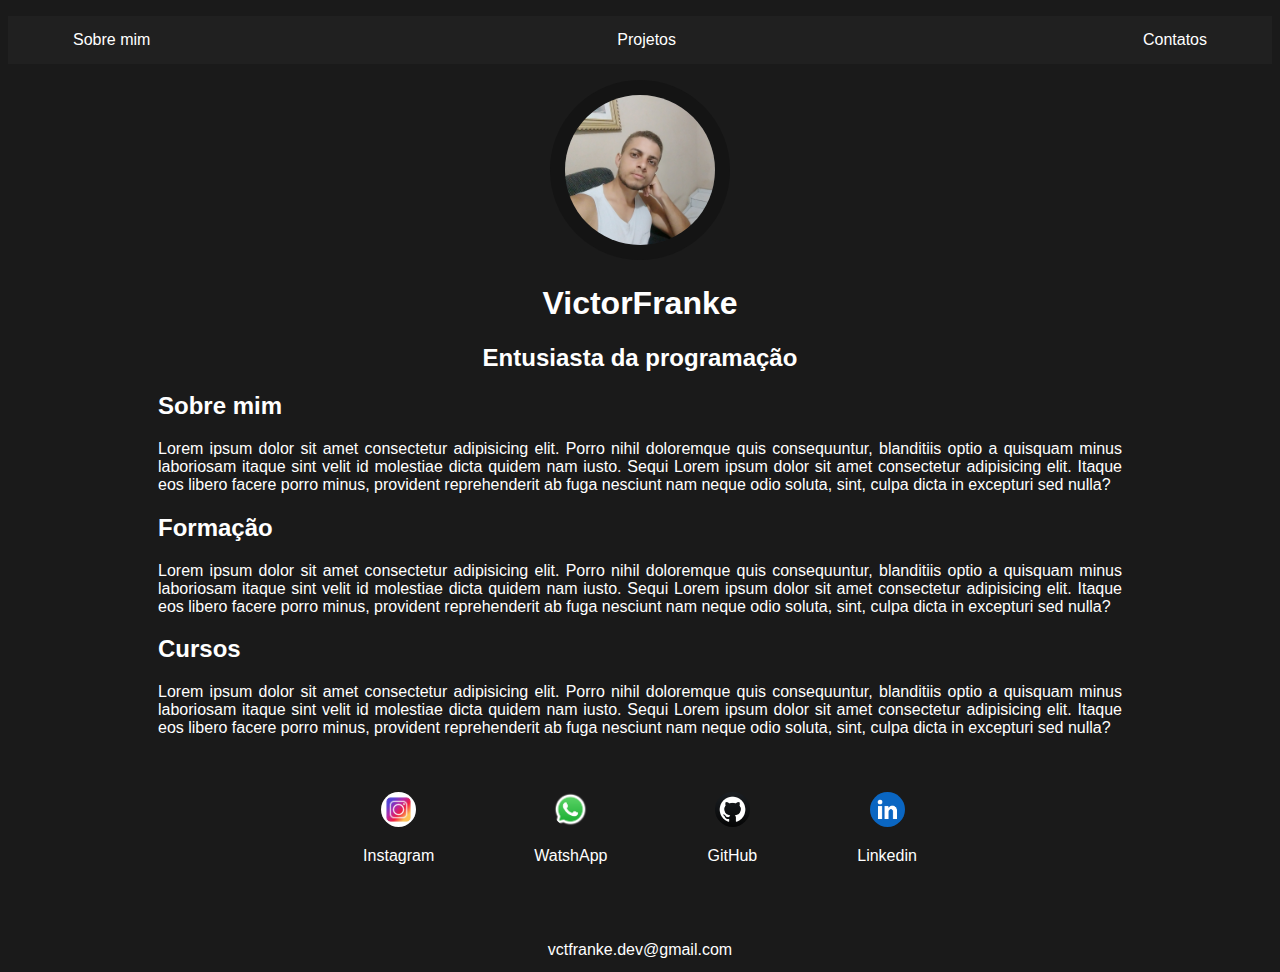
<file: Index.html>
<!DOCTYPE html>
<html lang="en">
<head>
    <meta charset="UTF-8">
    <meta http-equiv="X-UA-Compatible" content="IE=edge">
    <meta name="viewport" content="width=device-width, initial-scale=1.0">
    <title>Sobre mim</title>
    <link rel="stylesheet" href="index.css">
</head>
<body>
    <div>
        <nav>
            <ul>
                <li>
                    <a href="Index.html"> Sobre mim</a>
                </li>
                <li>
                    <a href="projetos.html">Projetos</a>
                </li>
                <li>
                    <a href="contatos.html">Contatos</a>
                </li>
            </ul>
        </nav>
    
        <header>
            <div class="centro">
                <img src="img/capa.jpg">    
            </div>
            <h1 class="centro">VictorFranke</h1>
            <h2 class="centro">Entusiasta da programação</h2>
            
        </header>
    
    
        <main>
            <section>
                <h2 class="just">Sobre mim</h2>
                <p class="just">
                    Lorem ipsum dolor sit amet consectetur adipisicing elit. Porro nihil doloremque quis consequuntur, blanditiis optio a quisquam minus laboriosam itaque sint velit id molestiae dicta quidem nam iusto. Sequi Lorem ipsum dolor sit amet consectetur adipisicing elit. Itaque eos libero facere porro minus, provident reprehenderit ab fuga nesciunt nam neque odio soluta, sint, culpa dicta in excepturi sed nulla?
                </p>
            </section>
            <section>
                <h2 class="just">Formação</h2>
                <p class="just">
                    Lorem ipsum dolor sit amet consectetur adipisicing elit. Porro nihil doloremque quis consequuntur, blanditiis optio a quisquam minus laboriosam itaque sint velit id molestiae dicta quidem nam iusto. Sequi Lorem ipsum dolor sit amet consectetur adipisicing elit. Itaque eos libero facere porro minus, provident reprehenderit ab fuga nesciunt nam neque odio soluta, sint, culpa dicta in excepturi sed nulla?
                </p>
            </section>
            <section>
                <h2 class="just">Cursos</h2>
                <p class="just">
                    Lorem ipsum dolor sit amet consectetur adipisicing elit. Porro nihil doloremque quis consequuntur, blanditiis optio a quisquam minus laboriosam itaque sint velit id molestiae dicta quidem nam iusto. Sequi Lorem ipsum dolor sit amet consectetur adipisicing elit. Itaque eos libero facere porro minus, provident reprehenderit ab fuga nesciunt nam neque odio soluta, sint, culpa dicta in excepturi sed nulla?
                </p>
            </section>
        </main>
    
        <footer>
            <a class="centro" href="https://www.instagram.com/victor_frankee/" target="_blank" rel="noopener noreferrer">
                <img src="img/Instagram.webp">
                <p>Instagram</p>
            </a>
            <a class="centro" href="https://wa.me/qr/GYGKNOIGNU4AH1" target="_blank" rel="noopener noreferrer">
                <img src="img/WhatsApp.svg.webp">
                <p>WatshApp</p>
            </a>
            <a class="centro" href="https://github.com/VictorFranke" target="_blank" rel="noopener noreferrer">
                <img src="img/github.png">
                <p>GitHub</p>
            </a>
            <a class="centro" href="https://www.linkedin.com/in/victor-franke-0a7695237/" target="_blank" rel="noopener noreferrer">
                <img src="img/linkedin.png">
                <p>Linkedin</p>
            </a>
        </footer>
        <footer a>
            <a class="centro" href="https://mail.google.com" target="_blank" rel="noopener noreferrer">
                vctfranke.dev@gmail.com
            </a>
        </footer>
    </div>
    
</body>
</html>
</file>
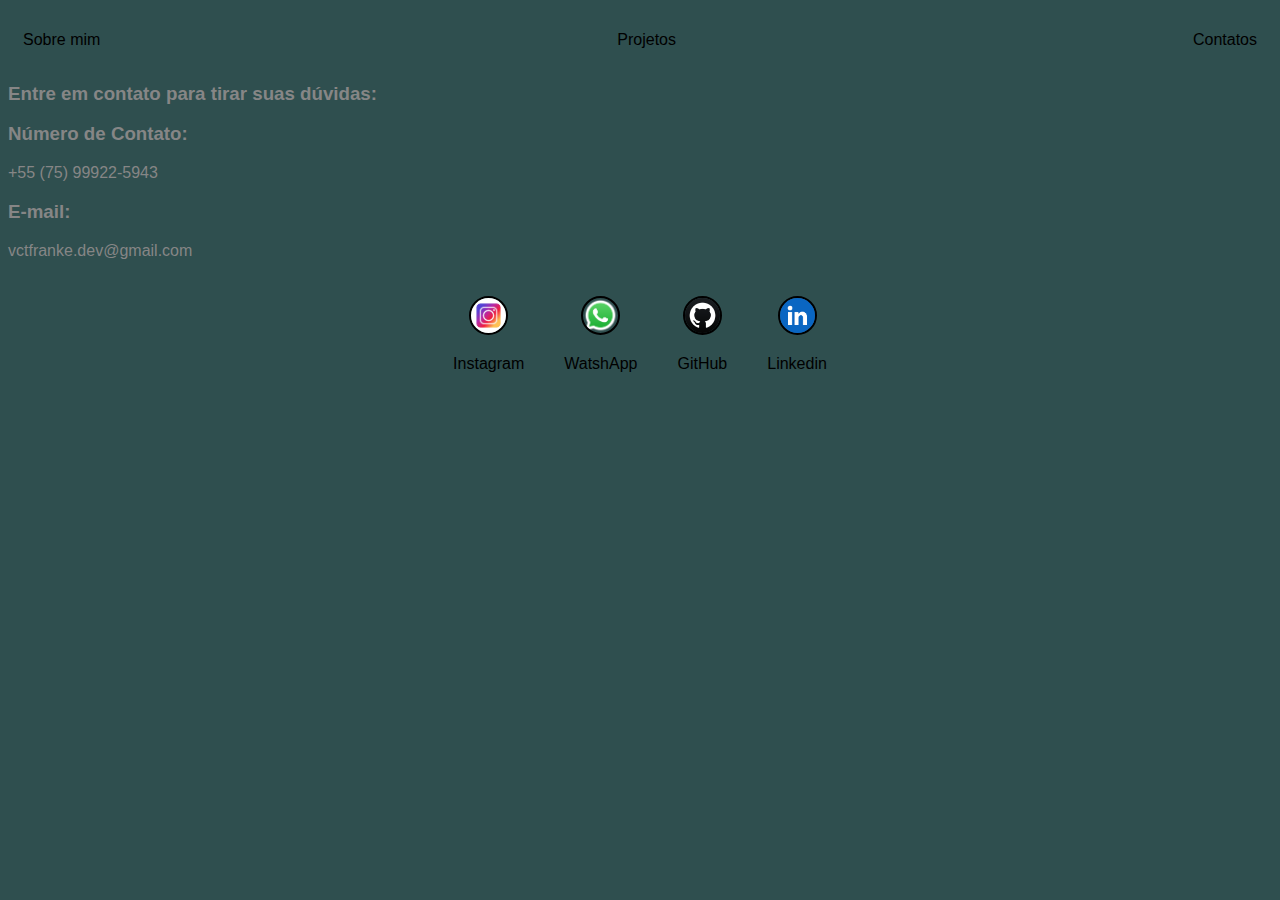
<file: contatos.html>
<!DOCTYPE html>
<html lang="en">
<head>
    <meta charset="UTF-8">
    <meta http-equiv="X-UA-Compatible" content="IE=edge">
    <meta name="viewport" content="width=device-width, initial-scale=1.0">
    <title>Contatos</title>
    <link rel="stylesheet" href="contatos.css">
</head>
<body>
    <div>
        <nav>
            <ul>
                <li>
                    <a href="Index.html"> Sobre mim</a>
                </li>
                <li>
                    <a href="projetos.html">Projetos</a>
                </li>
                <li>
                    <a href="contatos.html">Contatos</a>
                </li>
            </ul>
        </nav>
        <main>
            <h3 class="dir">Entre em contato para tirar suas dúvidas:</h3>
            <section>
                <h3 class="dir">Número de Contato:</h3>
                <p class="dir">
                    +55 (75) 99922-5943
                </p>
            </section>
            <section>
                <h3 class="dir">E-mail:</h3>
                <p class="dir">
                    vctfranke.dev@gmail.com
                </p>
            </section>
            <!--
            <img src="img/img.png">-->
        </main>
        <footer>
            <a class="centro" href="https://www.instagram.com/victor_frankee/" target="_blank" rel="noopener noreferrer">
                <img src="img/Instagram.webp">
                <p>Instagram</p>
            </a>
            <a class="centro" href="https://wa.me/qr/GYGKNOIGNU4AH1" target="_blank" rel="noopener noreferrer">
                <img src="img/WhatsApp.svg.webp">
                <p>WatshApp</p>
            </a>
            <a class="centro" href="https://github.com/VictorFranke" target="_blank" rel="noopener noreferrer">
                <img src="img/github.png">
                <p>GitHub</p>
            </a>
            <a class="centro" href="https://www.linkedin.com/in/victor-franke-0a7695237/" target="_blank" rel="noopener noreferrer">
                <img src="img/linkedin.png">
                <p>Linkedin</p>
            </a>
        </footer>
    </div>
</body>
</html>
</file>
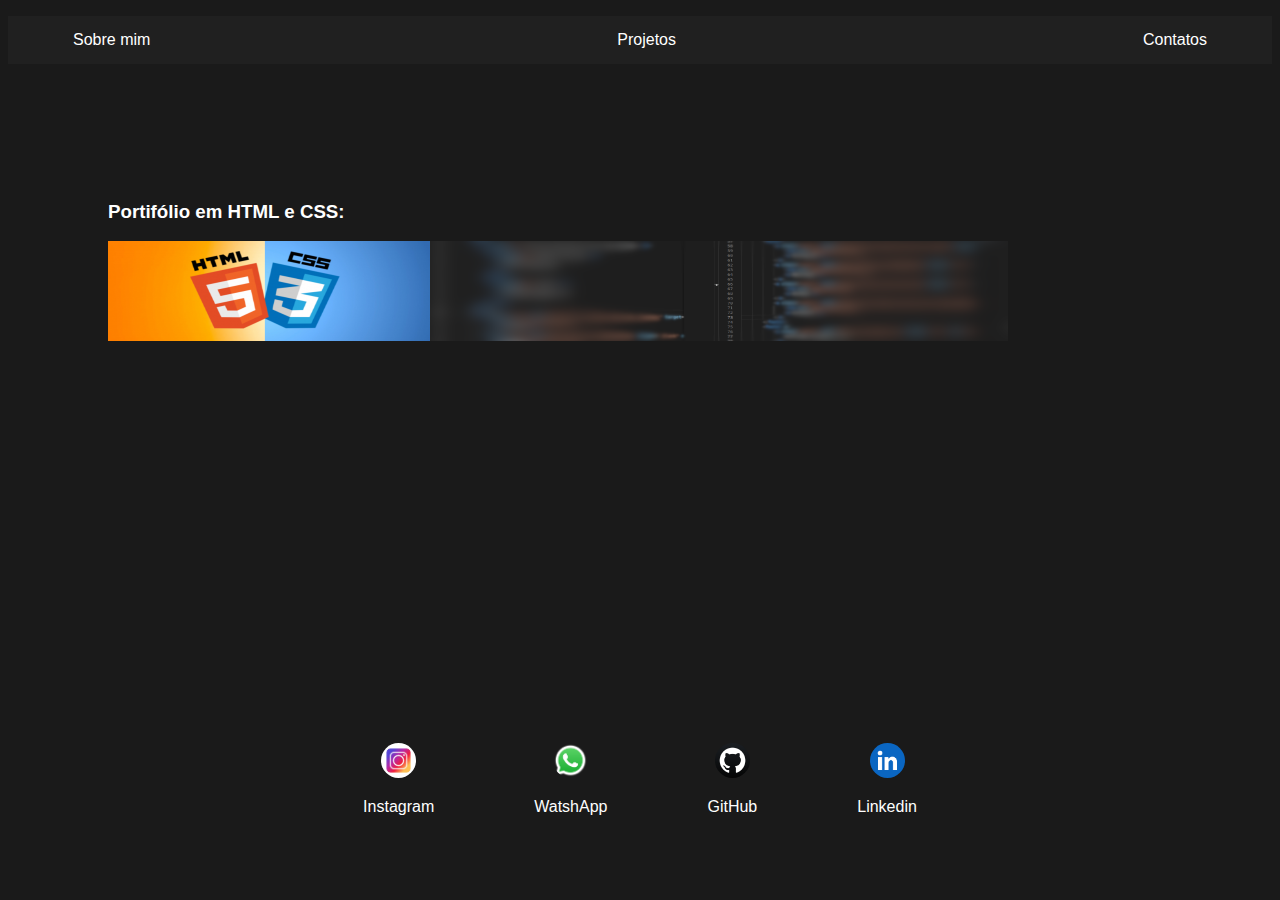
<file: projetos.html>
<!DOCTYPE html>
<html lang="en">
<head>
    <meta charset="UTF-8">
    <meta http-equiv="X-UA-Compatible" content="IE=edge">
    <meta name="viewport" content="width=device-width, initial-scale=1.0">
    <title>Projetos</title>
    <link rel="stylesheet" href="projetos.css">
</head>
<body>
    <div>
        <nav>
            <ul>
                <li>
                    <a href="Index.html"> Sobre mim</a>
                </li>
                <li>
                    <a href="projetos.html">Projetos</a>
                </li>
                <li>
                    <a href="contatos.html">Contatos</a>
                </li>
            </ul>
        </nav>
        <main>
            <a class="dir" href="https://drive.google.com/file/d/1dIQo2srNU1YAegfGW8arNwENwh6mb75T/view?usp=sharing" target="_blank" rel="noopener noreferrer">
                <h3 class="dir">Portifólio em HTML e CSS:</h3>
                <img src="img/img.png">
            </a>
        </main>
        <footer>
            <a class="centro" href="https://www.instagram.com/victor_frankee/" target="_blank" rel="noopener noreferrer">
                <img src="img/Instagram.webp">
                <p>Instagram</p>
            </a>
            <a class="centro" href="https://wa.me/qr/GYGKNOIGNU4AH1" target="_blank" rel="noopener noreferrer">
                <img src="img/WhatsApp.svg.webp">
                <p>WatshApp</p>
            </a>
            <a class="centro" href="https://github.com/VictorFranke" target="_blank" rel="noopener noreferrer">
                <img src="img/github.png">
                <p>GitHub</p>
            </a>
            <a class="centro" href="https://www.linkedin.com/in/victor-franke-0a7695237/" target="_blank" rel="noopener noreferrer">
                <img src="img/linkedin.png">
                <p>Linkedin</p>
            </a>
        </footer>
    </div>
</body>
</html>
</file>
<file: index.css>
body{
    color: rgb(255, 255, 255);
    background-color:rgb(26, 26, 26);
    font-family: Arial, Helvetica, sans-serif;
}
nav{
    background-color:rgb(32, 32, 32);
    font-family: Arial, Helvetica, sans-serif;
    padding: -1px 70px;
}
ul{
    display: flex;
    justify-content: space-between;
    list-style-type: none;
    align-items: center;
    padding: 15px;
}
a{
    color:rgb(255, 255, 255);
    text-decoration: none;
    padding: 5px 50px;
}
header img{
    width: 150px;
    height: 150px;
    border-radius: 50%;
    border: 15px solid rgb(20, 20, 20);
}

.centro{
    text-align:center;
}
.just{
    text-align: justify;
    margin-left: 150px;
    margin-right: 150px;
}

h1{
    color: rgb(255, 255, 255);
}

footer img{
    width: 35px;
    height: 35px;
    border-radius: 50%;
}
footer{
    display: flex;
    justify-content: center;
    margin-top: 50px;
}
nav a:hover {
    color: aquamarine;
}

footer a:hover {
    color: aquamarine;
}
</file>
<file: contatos.css>
body{
    color: rgb(134, 134, 134);
    background-color:darkslategrey;
    font-family: Arial, Helvetica, sans-serif;
}

ul{
    display: flex;
    justify-content: space-between;
    list-style-type: none;
    align-items: center;
    padding: 15px;
}

a{
    color:black;
    text-decoration:none;
}

header img{
    width: 60px;
    height: 60px;
    border-radius: 50%;
    border: 2px solid black;
}
.fim{
    text-align:right;
}

.cont{
    padding: 5px 50px;
}
footer img{
    width: 35px;
    height: 35px;
    border-radius: 50%;
    border: 2px solid black;
}
footer{
    display: flex;
    justify-content: center;
}
footer a{
    margin: 20px;
    text-align: center;
}

nav a:hover {
    color: aquamarine;
}

footer a:hover {
    color: aquamarine;
}
</file>
<file: projetos.css>
body{
    color: rgb(225, 225, 225);
    background-color:rgb(26, 26, 26);
    font-family: Arial, Helvetica, sans-serif;
}
nav{
    background-color:rgb(32, 32, 32);
    font-family: Arial, Helvetica, sans-serif;
    padding: -1px 70px;
}
ul{
    display: flex;
    justify-content: space-between;
    list-style-type: none;
    align-items: center;
    padding: 15px;
}
a{
    color:rgb(255, 255, 255);
    text-decoration: none;
    padding: 5px 50px;
}
nav a:hover{
    color: aquamarine;
}
main{
    margin-top: 100px;
    text-align:left;
    margin-left: 100px;
    margin-right: 100px;
}

main img{
    width: 900px;
    height: 100px;
}
main a:hover{
    color: aquamarine;
}
.centro{
    text-align: center;
}
footer img{
    width: 35px;
    height: 35px;
    border-radius: 50%;
}
footer{
    display: flex;
    justify-content: center;
    margin-top: 393px;
}
footer a:hover{
    color: aquamarine;
}
</file>
